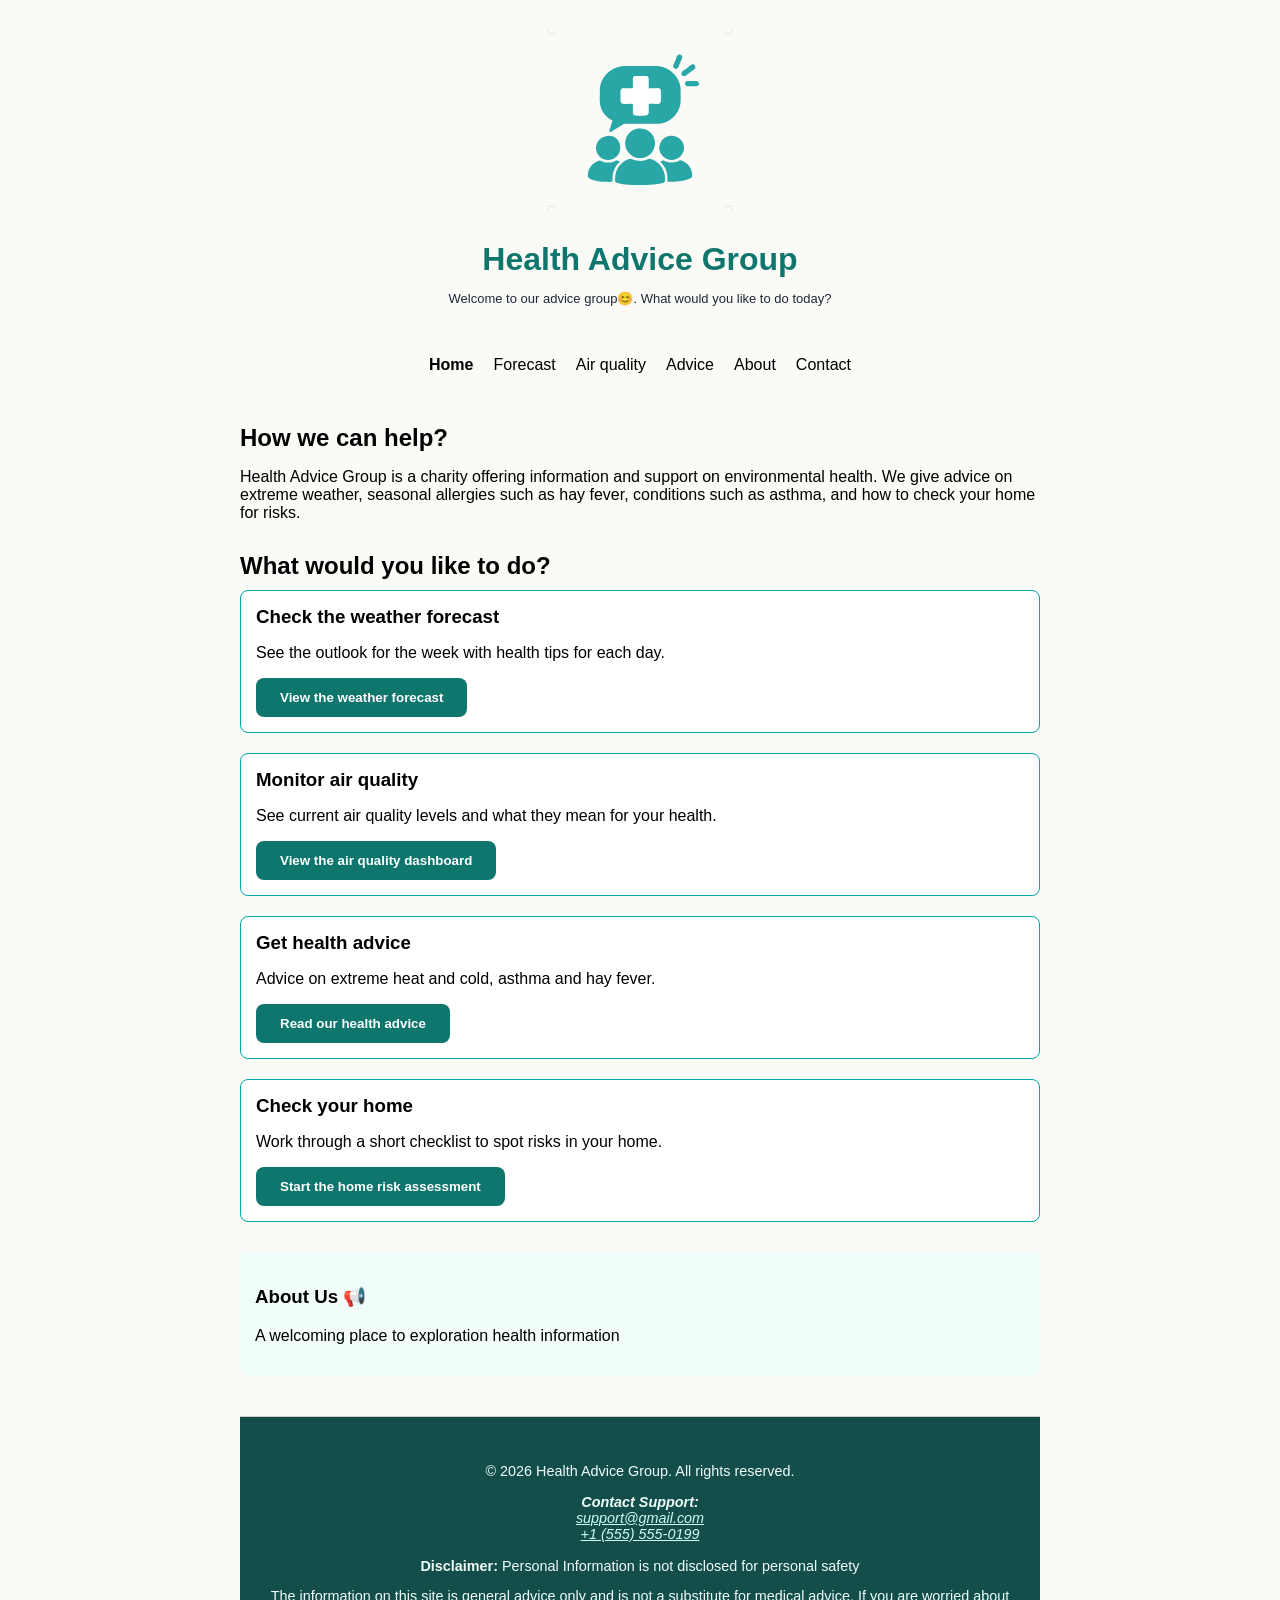
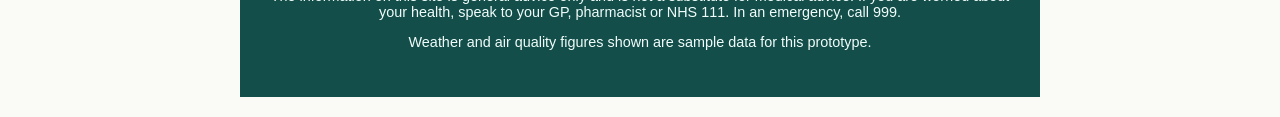
<file: index.html>
<!DOCTYPE html>
<html lang="en-GB">
   <head>
      <meta charset="UTF-8">
      <meta name="viewport" content="width=device-width, initial-scale=1.0">
      <title>Health Advice Group</title>
      <link rel="stylesheet" href="style.css">
      <!-- This line sets the small icon shown in the browser tab.
      rel="icon" tells the browser this file is the page's icon.
      href is the path to your image file. -->
      <link rel="icon" href="Designer.svg" type="image/svg+xml">
   </head>
   
   <body>
    <header class="site-header">
      <img src="Img-Designer.svg" alt="Health Advice Group logo with the health sign" width="100">
      <h1 id="title"> <!-- Shows the logo inside the page; alt text describes it for screen readers -->
        Health Advice Group
      </h1>
      <p>Welcome to our advice group😊. What would you like to do today?</p>

      <!-- The <nav> tag tells the browser this is a navigation section -->
      <nav aria-label="Main Navigation">
        <!-- A list holds the links, because a menu is just a list of links -->
        <ul>
          <!-- Each <li> is one menu item -->
          <!-- The href is the page the link goes to -->
          <li><a href="index.html"  aria-current="page">Home</a></li>
          <!-- aria-current tells screen readers which page this is; you can style it in CSS -->
          <li><a href="forecast.html">Forecast</a></li>
          <li><a href="air-quality.html">Air quality</a></li>
          <li><a href="advice.html">Advice</a></li>
          <li><a href="#about">About</a></li>
          <li><a href="#contact">Contact</a></li>
        </ul>
      </nav>
    </header>

    <!-- main and section contains the body, that is the details of the program-->
    <main>
      <!-- The h1 is already in the header, so main starts with h2 -->

      <!-- Section 1: who we are, kept short -->
      <section>
        <div style="margin-top: 50px;">
          <h2>How we can help?</h2>
        </div>
          <p>
            Health Advice Group is a charity offering information and support on
            environmental health. We give advice on extreme weather, seasonal
            allergies such as hay fever, conditions such as asthma, and how to
            check your home for risks.
          </p>
      </section>

      <!-- Section 2: one card for each main part of the site -->
      <section>
        <h2>What would you like to do?</h2>

        <div class="card">
          <h3>Check the weather forecast</h3>
          <p>See the outlook for the week with health tips for each day.</p>
          <!-- Link text says where the link goes, which helps screen reader users -->
          <button class="button-primary"><a href="forecast.html">View the weather forecast</a></button>
        </div>

        <div class="card">
          <h3>Monitor air quality</h3>
          <p>See current air quality levels and what they mean for your health.</p>
          <button class="button-primary"><a href="air-quality.html">View the air quality dashboard</a></button>
        </div>

        <div class="card">
          <h3>Get health advice</h3>
          <p>Advice on extreme heat and cold, asthma and hay fever.</p>
          <button class="button-primary"><a href="advice.html">Read our health advice</a></button>
        </div>

        <div class="card">
          <h3>Check your home</h3>
          <p>Work through a short checklist to spot risks in your home.</p>
          <!-- #home-assessment jumps straight to that section of the advice page -->
          <button class="button-primary"><a href="advice.html#home-assessment">Start the home risk assessment</a></button>
        </div>
      </section>

      <section id="about" class="section-soft">
        <h3>About Us 📢</h3>
        <p>A welcoming place to exploration health information</p>
      </section>
    </main>

    <footer id="contact">
      <p>&copy; 2026 Health Advice Group. All rights reserved.</p>


      <address>
        <strong>Contact Support:</strong><br>
        <a href="mailto:support@gmail.com">support@gmail.com</a><br>
        <a href="tel:+15555550199">+1 (555) 555-0199</a><br>
      </address> <br>


      <strong>Disclaimer:</strong> Personal Information is not disclosed for personal safety<br>

      <!-- Health disclaimer: required on every page -->
      <p>
        The information on this site is general advice only and is not a
        substitute for medical advice. If you are worried about your health,
        speak to your GP, pharmacist or NHS 111. In an emergency, call 999.
      </p>
      <p>Weather and air quality figures shown are sample data for this prototype.</p>
    </footer>

   </body>
</html>
</file>
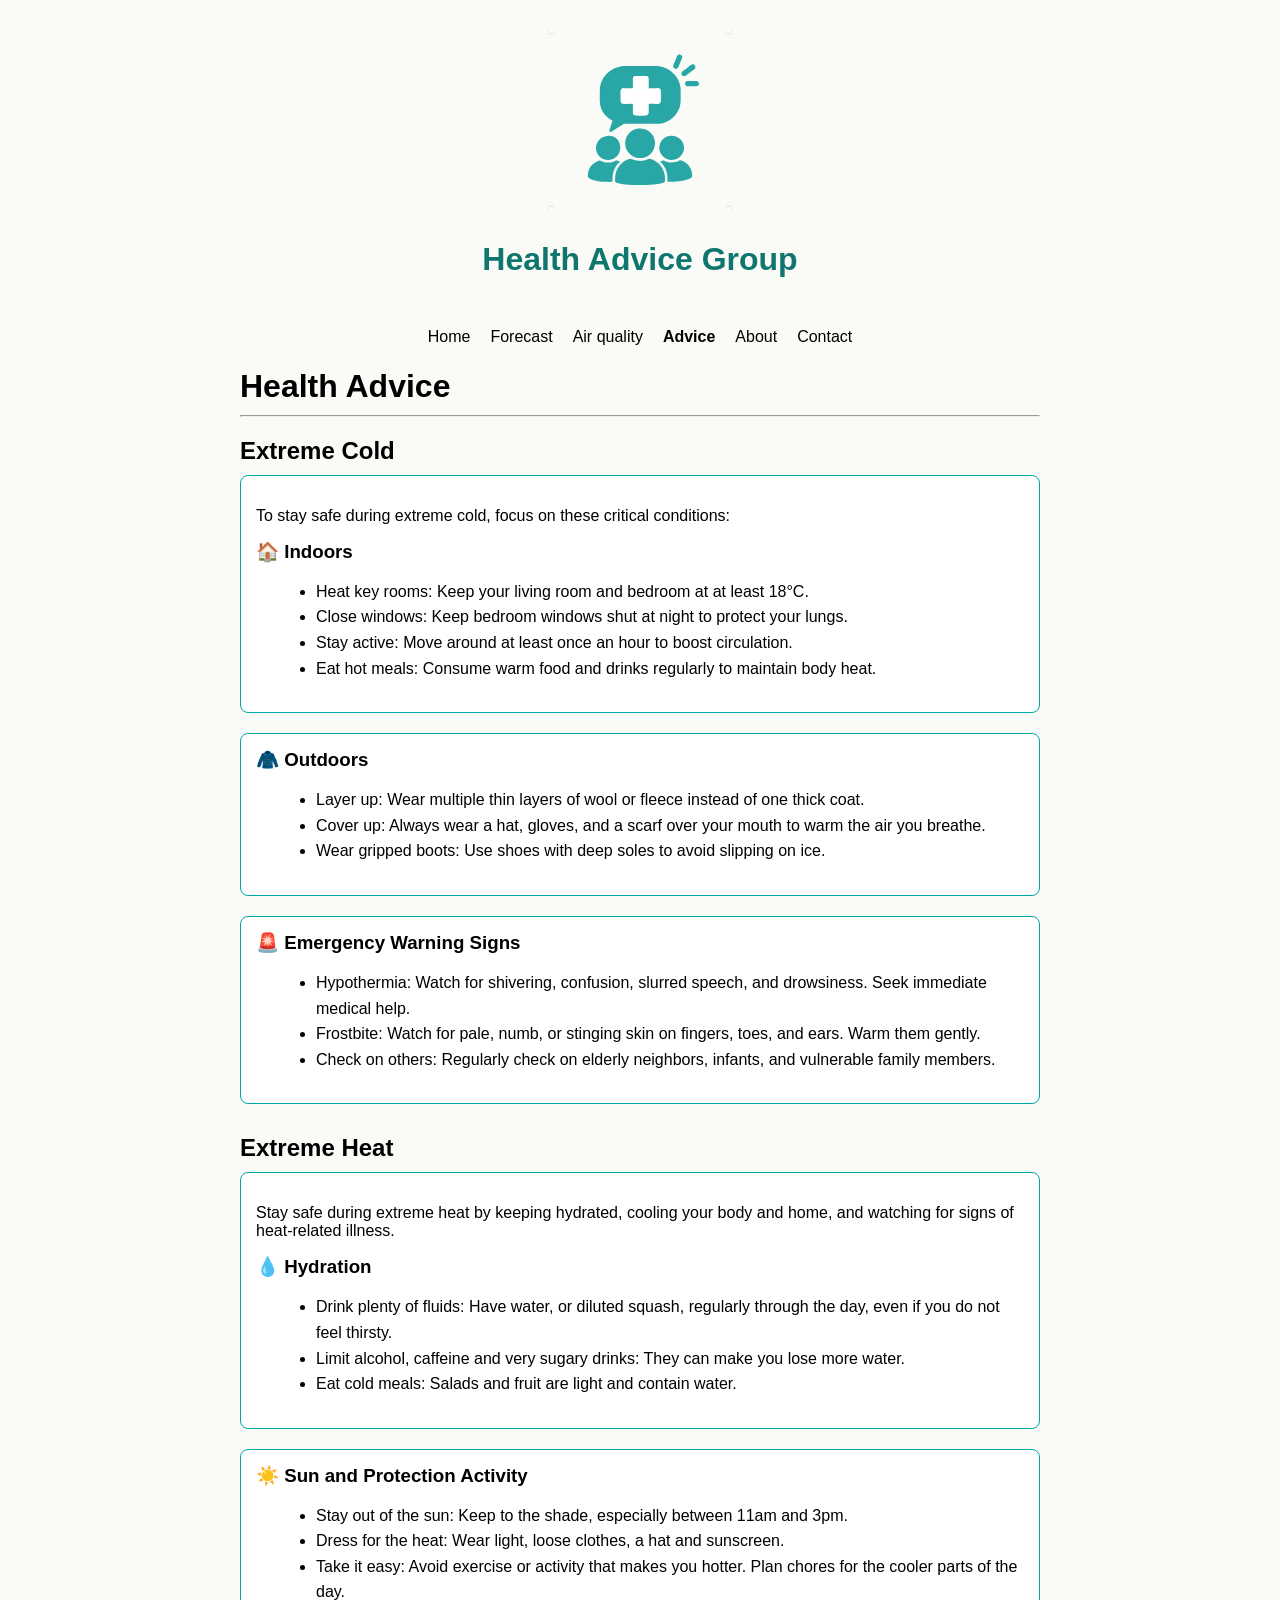
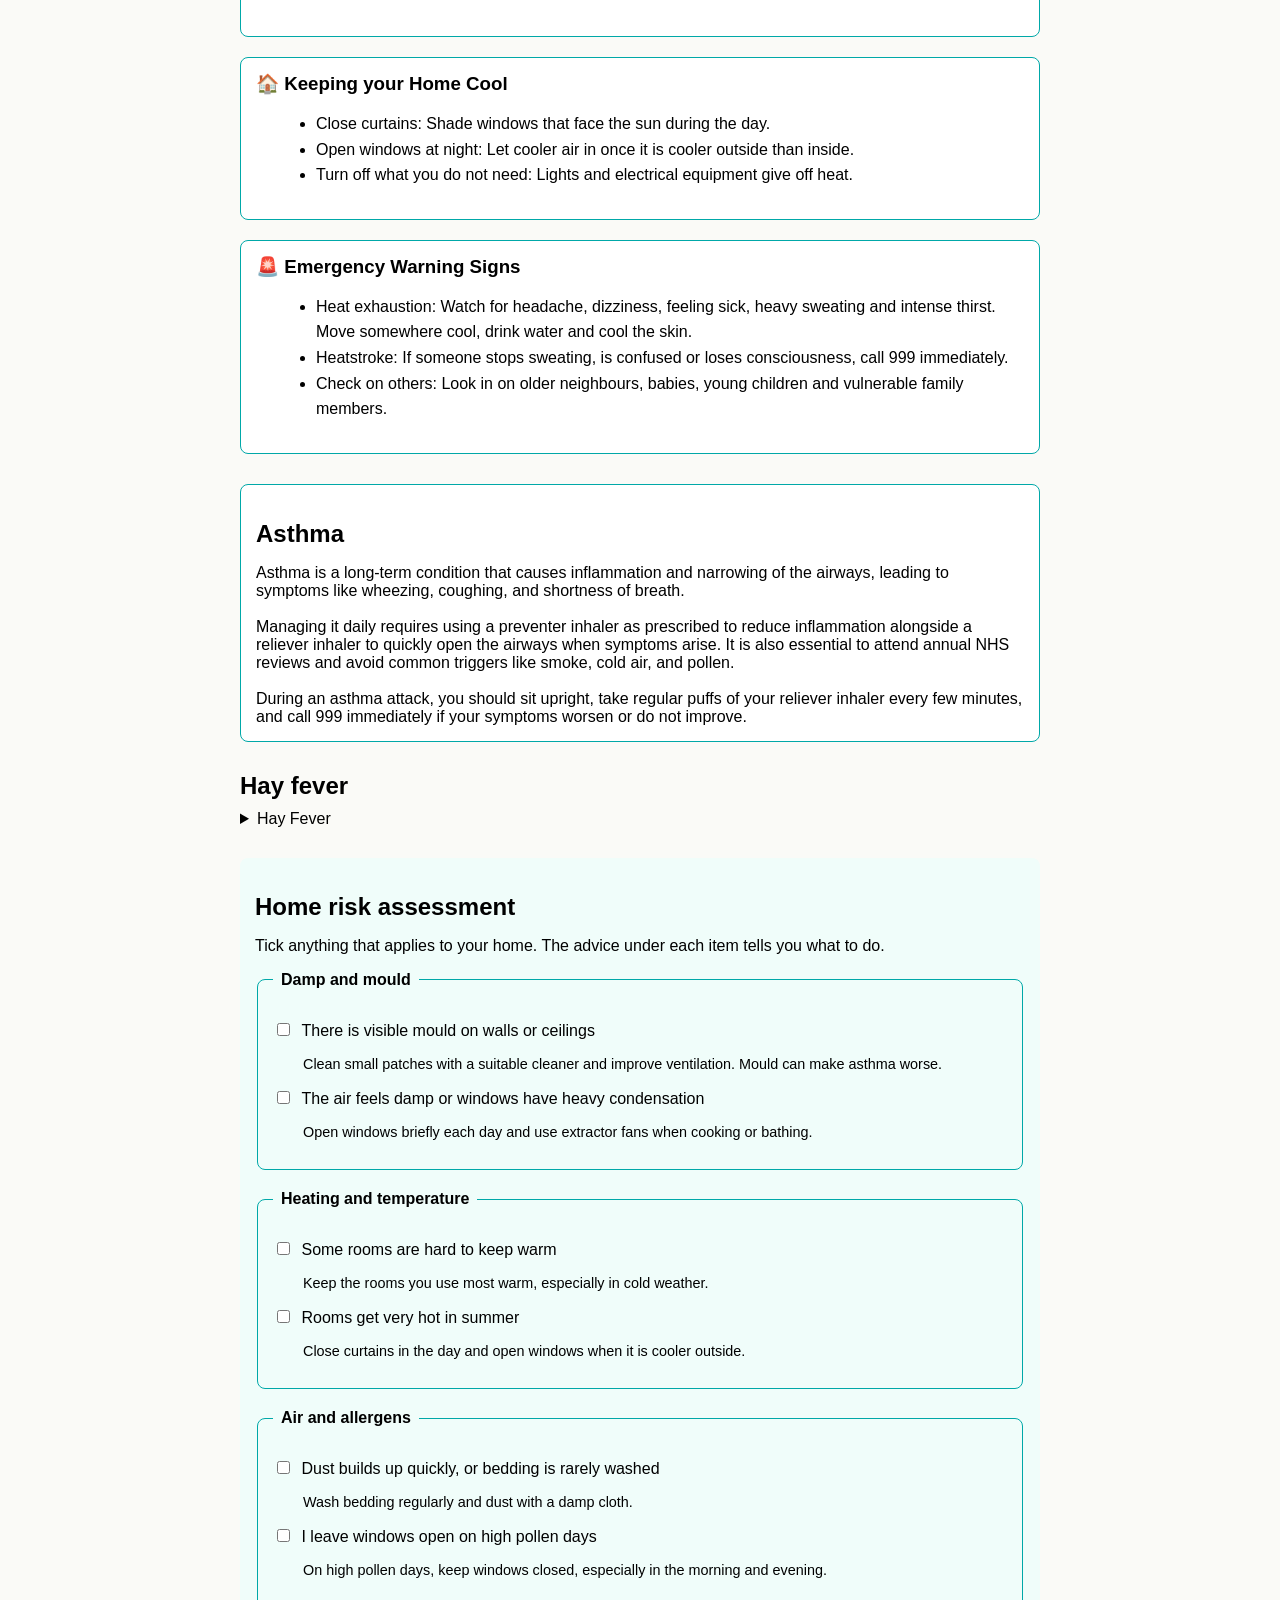
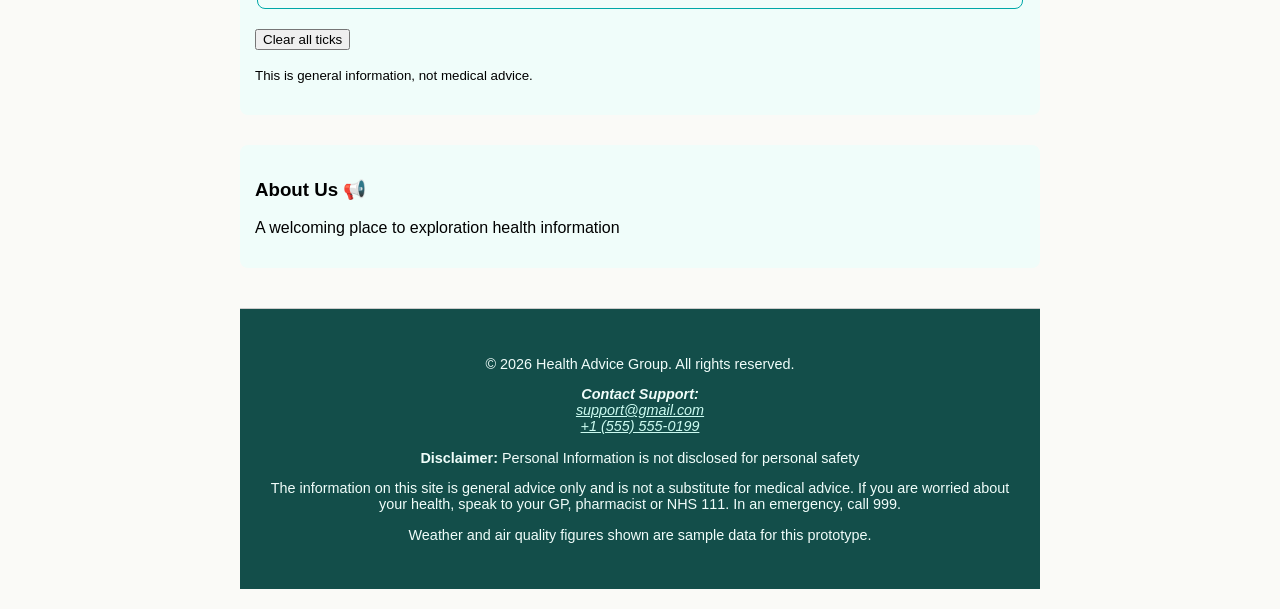
<file: advice.html>
<!DOCTYPE html>
<html lang="en">
<head>
  <meta charset="UTF-8">
  <!-- Makes the page scale properly on phones (needed for responsive design) -->
  <meta name="viewport" content="width=device-width, initial-scale=1.0">
  <title>Advice | Health Advice Group</title>
  <!-- Every page links to the same stylesheet -->
  <link rel="stylesheet" href="style.css">
</head>
<body>
  <header class="site-header">
      <img src="Img-Designer.svg" alt="Health Advice Group logo with the health sign" width="100">
      <h1 id="title"> <!-- Shows the logo inside the page; alt text describes it for screen readers -->
        Health Advice Group
      </h1>
      <!-- The <nav> tag tells the browser this is a navigation section -->
      <nav aria-label="Main Navigation">
        <!-- A list holds the links, because a menu is just a list of links -->
        <ul>
          <!-- Each <li> is one menu item -->
          <!-- The href is the page the link goes to -->
          <li><a href="index.html">Home</a></li>
          <!-- aria-current tells screen readers which page this is; you can style it in CSS -->
          <li><a href="forecast.html">Forecast</a></li>
          <li><a href="air-quality.html">Air quality</a></li>
          <li><a href="advice.html" aria-current="page">Advice</a></li>
          <li><a href="#about">About</a></li>
          <li><a href="#contact">Contact</a></li>
        </ul>
      </nav>
    </header>
  <main>
    <!-- Page-specific content goes here -->
    <h1>Health Advice</h1>
    <hr>

    <section>
      <h2>Extreme Cold</h2>
      <div>
        <div class="card">
          <p>To stay safe during extreme cold, focus on these critical conditions:</p>
      
          <h3>🏠 Indoors</h3>
          <ul>
            <li>Heat key rooms: Keep your living room and bedroom at at least 18°C.</li>
            <li>Close windows: Keep bedroom windows shut at night to protect your lungs.</li>
            <li>Stay active: Move around at least once an hour to boost circulation.</li>
            <li>Eat hot meals: Consume warm food and drinks regularly to maintain body heat.</li>
          </ul>
        </div>

        <div class="card">
          <h3>🧥 Outdoors</h3>
          <ul>
            <li>Layer up: Wear multiple thin layers of wool or fleece instead of one thick coat.</li>
            <li>Cover up: Always wear a hat, gloves, and a scarf over your mouth to warm the air you breathe.</li>
            <li>Wear gripped boots: Use shoes with deep soles to avoid slipping on ice.</li>
          </ul>
        </div>

        <div class="card">
          <h3>🚨 Emergency Warning Signs</h3>
          <ul>
            <li>Hypothermia: Watch for shivering, confusion, slurred speech, and drowsiness. Seek immediate medical help.</li>
            <li>Frostbite: Watch for pale, numb, or stinging skin on fingers, toes, and ears. Warm them gently.</li> 
            <li>Check on others: Regularly check on elderly neighbors, infants, and vulnerable family members.</li>
          </ul>
        </div>
      </div>

    </section>
    <section>
      <h2>Extreme Heat</h2>
      <div>
        <div class="card">
          <p>Stay safe during extreme heat by keeping hydrated, cooling your body and home, and watching for signs of heat-related illness.</p>

          <h3>💧 Hydration</h3>
          <ul>
            <li>Drink plenty of fluids: Have water, or diluted squash, regularly through the day, even if you do not feel thirsty.</li>
            <li>Limit alcohol, caffeine and very sugary drinks: They can make you lose more water.</li>
            <li>Eat cold meals: Salads and fruit are light and contain water.</li>
          </ul>
        </div>

        <div class="card">
          <h3>☀️ Sun and Protection Activity</h3>
          <ul>
            <li>Stay out of the sun: Keep to the shade, especially between 11am and 3pm.</li>
            <li>Dress for the heat: Wear light, loose clothes, a hat and sunscreen.</li>
            <li>Take it easy: Avoid exercise or activity that makes you hotter. Plan chores for the cooler parts of the day.</li>
          </ul>
        </div>

        <div class="card">
          <h3>🏠 Keeping your Home Cool</h3>
          <ul>
            <li>Close curtains: Shade windows that face the sun during the day.</li>
            <li>Open windows at night: Let cooler air in once it is cooler outside than inside.</li>
            <li>Turn off what you do not need: Lights and electrical equipment give off heat.</li>
          </ul>
        </div>

        <div class="card">
          <h3>🚨 Emergency Warning Signs</h3>
          <ul>
            <li>Heat exhaustion: Watch for headache, dizziness, feeling sick, heavy sweating and intense thirst. Move somewhere cool, drink water and cool the skin.</li>
            <li>Heatstroke: If someone stops sweating, is confused or loses consciousness, call 999 immediately.</li>
            <li>Check on others: Look in on older neighbours, babies, young children and vulnerable family members.</li>
          </ul>
        </div>
      </div>

    </section>
    <section>
      <div class="card">
        <h2>Asthma</h2>
        <p>Asthma is a long-term condition that causes inflammation and narrowing of the airways, leading to symptoms like wheezing, coughing, and shortness of breath. <br>
        <br> 
        Managing it daily requires using a preventer inhaler as prescribed to reduce inflammation alongside a reliever inhaler to quickly open the airways when symptoms arise. It is also essential to attend annual NHS reviews and avoid common triggers like smoke, cold air, and pollen.<br> <br> 
        During an asthma attack, you should sit upright, take regular puffs of your reliever inhaler every few minutes, and call 999 immediately if your symptoms worsen or do not improve.</p>
      </div>
      

    </section>
    <section>
      <h2>Hay fever</h2>
      <!-- <details> makes a section that opens and closes, with no JavaScript -->
      <details>
        <summary>Hay Fever</summary>
        <p>Hay fever is a common allergy that causes sneezing, coughing and itchy eyes. You cannot cure it, but there are things you can do to help your symptoms, or medicines you can take to help.</p> <br>
        <p>Hay fever can be managed effectively using a combination of over-the-counter medications, barrier methods, and practical lifestyle habits</p> <br>

        <details>
          <!-- The clickable summary stays short and simple -->
          <summary>DO</summary>

          <!-- The actual list lives cleanly inside the collapsible area -->
          <ul class="custom-check-list">
            <li>put petroleum jelly (such as Vaseline) around your nostrils to trap pollen</li>
            <li>wear wraparound sunglasses, a mask or a wide-brimmed hat to stop pollen getting into your nose and eyes</li>
            <li>shower and change your clothes after you have been outside to wash pollen off</li>
            <li>keep windows and doors shut as much as possible</li>
          </ul>
        </details>

        <details>
          <summary>DON'T</summary>

          <ul class="custom-down-list">
            <li>do not cut grass or walk on grass</li>
            <li>do not spend too much time outside</li>
            <li>do not keep fresh flowers in the house</li>
            <li>do not smoke or be around smoke – it makes your symptoms worse</li>
          </ul>
        </details>

      </details>

    </section>
    <section id="home-assessment" class="section-soft">
      <h2>Home risk assessment</h2>
      <p>Tick anything that applies to your home. The advice under each item tells you what to do.</p>

      <!-- A form lets the Reset button clear every tick at once.
       There is no submit button, because nothing is sent anywhere. -->
      <form>

        <!-- fieldset groups related checkboxes; legend is the group's title -->
        <fieldset>
          <legend>Damp and mould</legend>

          <!-- Each checkbox needs a label whose "for" matches the checkbox "id".
           This lets users click the text to tick the box and helps screen readers. -->
          <p>
            <input type="checkbox" id="mould">
            <label for="mould">There is visible mould on walls or ceilings</label>
          </p>
          <p class="tip">Clean small patches with a suitable cleaner and improve ventilation. Mould can make asthma worse.</p>

          <p>
            <input type="checkbox" id="damp">
            <label for="damp">The air feels damp or windows have heavy condensation</label>
          </p>
          <p class="tip">Open windows briefly each day and use extractor fans when cooking or bathing.</p>
        </fieldset>

        <fieldset>
          <legend>Heating and temperature</legend>

          <p>
            <input type="checkbox" id="cold">
            <label for="cold">Some rooms are hard to keep warm</label>
          </p>
          <p class="tip">Keep the rooms you use most warm, especially in cold weather.</p>

          <p>
            <input type="checkbox" id="hot">
            <label for="hot">Rooms get very hot in summer</label>
          </p>
          <p class="tip">Close curtains in the day and open windows when it is cooler outside.</p>
        </fieldset>

        <fieldset>
          <legend>Air and allergens</legend>

          <p>
            <input type="checkbox" id="dust">
            <label for="dust">Dust builds up quickly, or bedding is rarely washed</label>
          </p>
          <p class="tip">Wash bedding regularly and dust with a damp cloth.</p>

          <p>
            <input type="checkbox" id="pollen">
            <label for="pollen">I leave windows open on high pollen days</label>
          </p>
          <p class="tip">On high pollen days, keep windows closed, especially in the morning and evening.</p>
        </fieldset>

        <!-- type="reset" clears all ticks and does not send the form -->
        <button type="reset">Clear all ticks</button>
      </form>

      <p><small>This is general information, not medical advice.</small></p>
    </section>

    <section id="about" class="section-soft">
        <h3>About Us 📢</h3>
        <p>A welcoming place to exploration health information</p>
      </section>
      
  </main>

  <footer id="contact">
    <p>&copy; 2026 Health Advice Group. All rights reserved.</p>


      <address>
        <strong>Contact Support:</strong><br>
        <a href="mailto:support@gmail.com">support@gmail.com</a><br>
        <a href="tel:+15555550199">+1 (555) 555-0199</a><br>
      </address> <br>


      <strong>Disclaimer:</strong> Personal Information is not disclosed for personal safety<br>

      <!-- Health disclaimer: required on every page -->
      <p>
        The information on this site is general advice only and is not a
        substitute for medical advice. If you are worried about your health,
        speak to your GP, pharmacist or NHS 111. In an emergency, call 999.
      </p>
      <p>Weather and air quality figures shown are sample data for this prototype.</p>
  </footer>

</body>
</html>
</file>
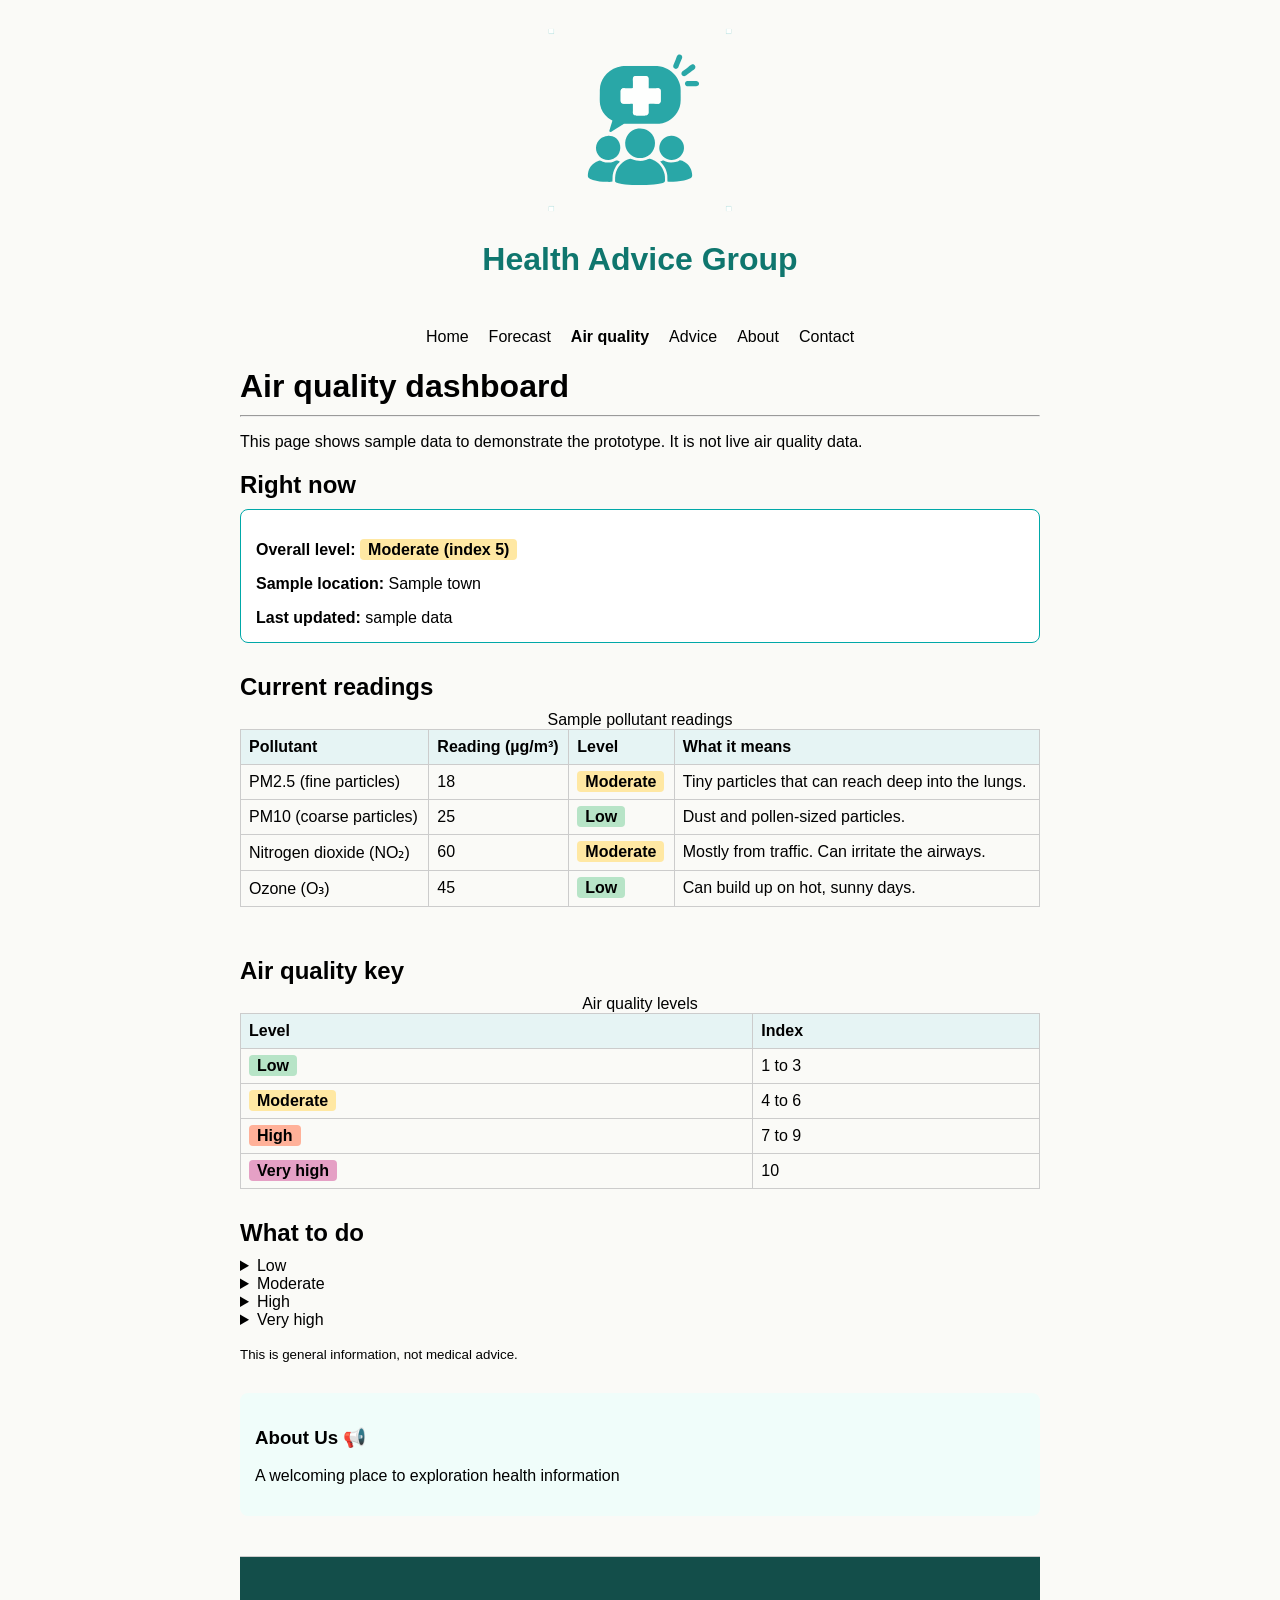
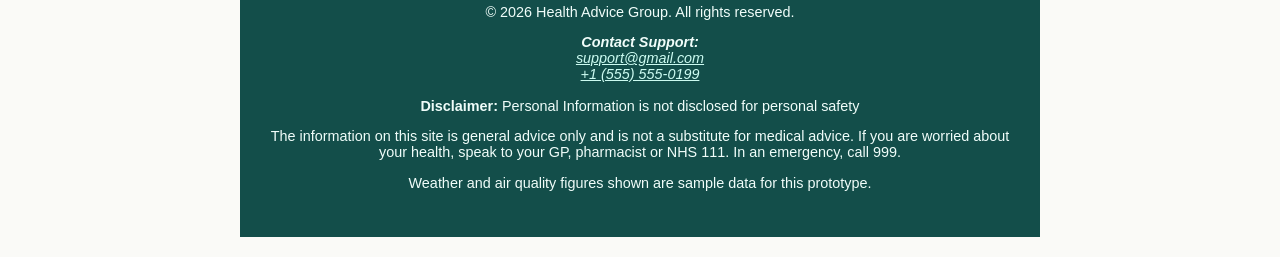
<file: air-quality.html>
<!DOCTYPE html>
<html lang="en">
<head>
  <meta charset="UTF-8">
  <!-- Makes the page scale properly on phones (needed for responsive design) -->
  <meta name="viewport" content="width=device-width, initial-scale=1.0">
  <title>Air Quality | Health Advice Group</title>
  <!-- Every page links to the same stylesheet -->
  <link rel="stylesheet" href="style.css">
</head>
<body>
  <header class="site-header">
      <img src="Img-Designer.svg" alt="Health Advice Group logo with the health sign" width="100">
      <h1 id="title"> <!-- Shows the logo inside the page; alt text describes it for screen readers -->
        Health Advice Group
      </h1>
      <!-- The <nav> tag tells the browser this is a navigation section -->
      <nav aria-label="Main Navigation">
        <!-- A list holds the links, because a menu is just a list of links -->
        <ul>
          <!-- Each <li> is one menu item -->
          <!-- The href is the page the link goes to -->
          <li><a href="index.html">Home</a></li>
          <!-- aria-current tells screen readers which page this is; you can style it in CSS -->
          <li><a href="forecast.html">Forecast</a></li>
          <li><a href="air-quality.html" aria-current="page">Air quality</a></li>
          <li><a href="advice.html">Advice</a></li>
          <li><a href="#about">About</a></li>
          <li><a href="#contact">Contact</a></li>
        </ul>
      </nav>
    </header>
    <main>
      <h1>Air quality dashboard</h1>
      <hr>
      <p>This page shows sample data to demonstrate the prototype. It is not live air quality data.</p>

      <!-- Section 1: overall air quality in a card, like a dashboard "headline" -->
      <section>
        <h2>Right now</h2>
        <div class="card">
          <p><strong>Overall level:</strong> <span class="level moderate">Moderate (index 5)</span></p>
          <p><strong>Sample location:</strong> Sample town</p>
          <p><strong>Last updated:</strong> sample data</p>
        </div>
      </section>

      <!-- Section 2: pollutant readings in a table (rows and columns of data) -->
      <section>
        <h2>Current readings</h2>

        <!-- This div lets the table scroll sideways on a small screen instead of breaking the layout -->
        <div class="table-wrapper">
          <table>
            <caption>Sample pollutant readings</caption>
            <thead>
              <tr>
                <th scope="col">Pollutant</th>
                <th scope="col">Reading (µg/m³)</th>
                <th scope="col">Level</th>
                <th scope="col">What it means</th>
              </tr>
            </thead>
            <tbody>
              <tr>
                <td>PM2.5 (fine particles)</td>
                <td>18</td>
                <td><span class="level moderate">Moderate</span></td>
                <td>Tiny particles that can reach deep into the lungs.</td>
              </tr>
              <tr>
                <td>PM10 (coarse particles)</td>
                <td>25</td>
                <td><span class="level low">Low</span></td>
                <td>Dust and pollen-sized particles.</td>
              </tr>
              <tr>
                <td>Nitrogen dioxide (NO₂)</td>
                <td>60</td>
                <td><span class="level moderate">Moderate</span></td>
                <td>Mostly from traffic. Can irritate the airways.</td>
              </tr>
              <tr>
                <td>Ozone (O₃)</td>
                <td>45</td>
                <td><span class="level low">Low</span></td>
                <td>Can build up on hot, sunny days.</td>
              </tr>
            </tbody>
          </table>
        </div>
      </section>

      <!-- Section 3: the key, so users know what each level means -->
      <section>
        <h2>Air quality key</h2>
        <table>
          <caption>Air quality levels</caption>
          <thead>
            <tr>
              <th scope="col">Level</th>
              <th scope="col">Index</th>
            </tr>
          </thead>
          <tbody>
            <tr><td><span class="level low">Low</span></td><td>1 to 3</td></tr>
            <tr><td><span class="level moderate">Moderate</span></td><td>4 to 6</td></tr>
            <tr><td><span class="level high">High</span></td><td>7 to 9</td></tr>
            <tr><td><span class="level very-high">Very high</span></td><td>10</td></tr>
          </tbody>
        </table>
      </section>

      <!-- Section 4: advice for each level. details/summary opens and closes with no JavaScript -->
      <section>
        <h2>What to do</h2>

        <details>
          <summary>Low</summary>
          <p>Air quality is good. Enjoy your usual outdoor activities.</p>
        </details>

        <details>
          <summary>Moderate</summary>
          <p>Most people are fine. If you have asthma or a heart or lung condition and notice symptoms, think about doing less strenuous activity outdoors.</p>
        </details>

        <details>
          <summary>High</summary>
          <p>Reduce strenuous activity outdoors, especially if you have a lung or heart condition or notice symptoms. Keep any reliever inhaler with you.</p>
        </details>

        <details>
          <summary>Very high</summary>
          <p>Avoid strenuous activity outdoors. Speak to your GP or pharmacist if you are worried about your symptoms.</p>
        </details>

        <p><small>This is general information, not medical advice.</small></p>
      </section>

      <section id="about" class="section-soft">
        <h3>About Us 📢</h3>
        <p>A welcoming place to exploration health information</p>
      </section>
      
  </main>

  <footer id="contact">
    <p>&copy; 2026 Health Advice Group. All rights reserved.</p>


      <address>
        <strong>Contact Support:</strong><br>
        <a href="mailto:support@gmail.com">support@gmail.com</a><br>
        <a href="tel:+15555550199">+1 (555) 555-0199</a><br>
      </address> <br>


      <strong>Disclaimer:</strong> Personal Information is not disclosed for personal safety<br>
      
      <!-- Health disclaimer: required on every page -->
      <p>
        The information on this site is general advice only and is not a
        substitute for medical advice. If you are worried about your health,
        speak to your GP, pharmacist or NHS 111. In an emergency, call 999.
      </p>
      <p>Weather and air quality figures shown are sample data for this prototype.</p>
  </footer>

</body>
</html>
</file>
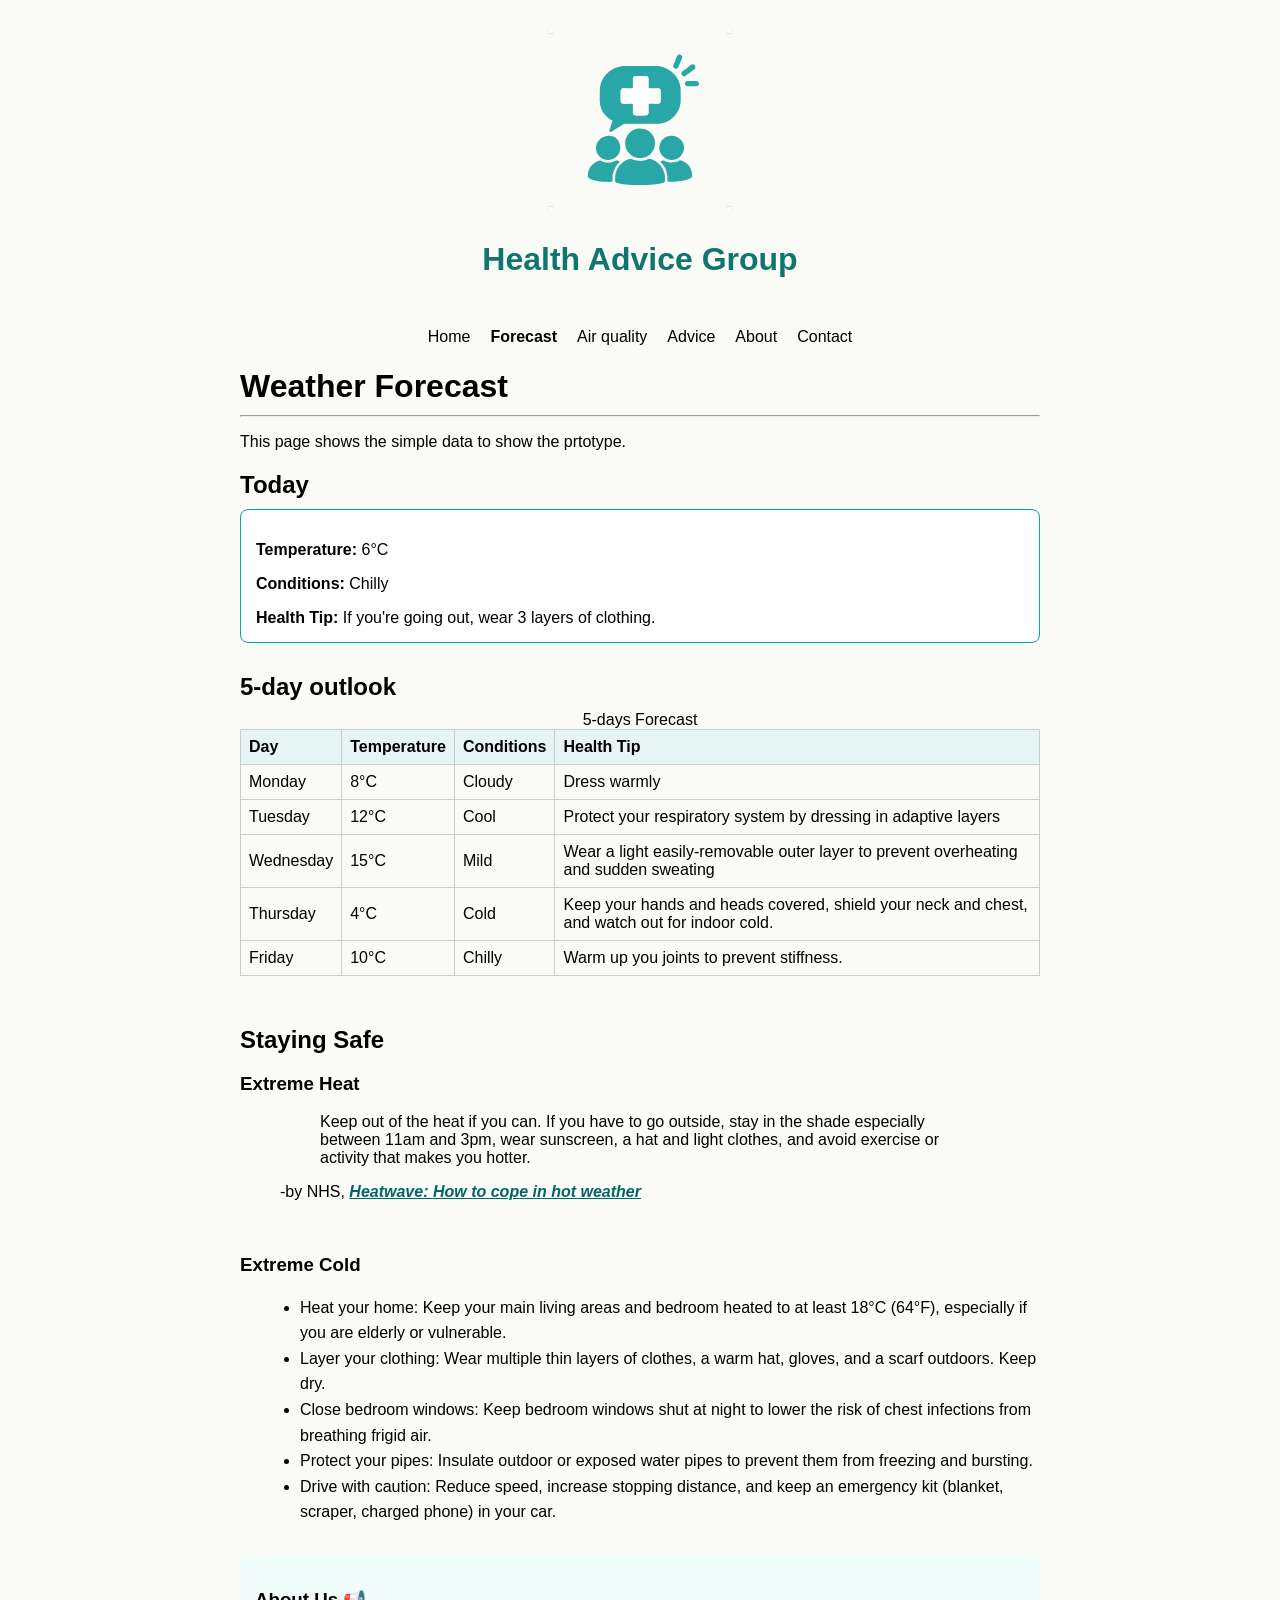
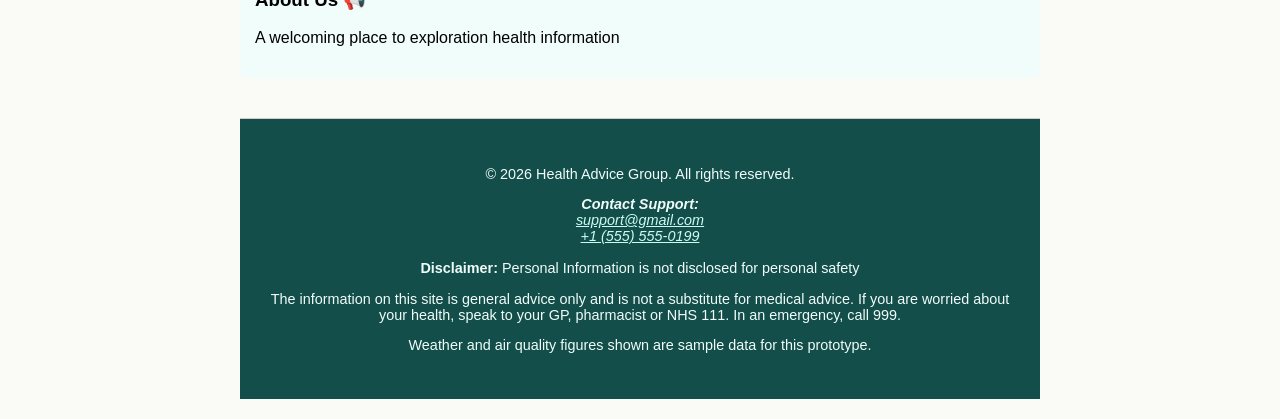
<file: forecast.html>
<!DOCTYPE html>
<html lang="en">
<head>
  <meta charset="UTF-8">
  <!-- Makes the page scale properly on phones (needed for responsive design) -->
  <meta name="viewport" content="width=device-width, initial-scale=1.0">
  <title>Forecast | Health Advice Group</title>
  <!-- Every page links to the same stylesheet -->
  <link rel="stylesheet" href="style.css">
</head>
<body>
  <header class="site-header">
      <img src="Img-Designer.svg" alt="Health Advice Group logo with the health sign" width="100">
      <h1 id="title"> <!-- Shows the logo inside the page; alt text describes it for screen readers -->
        Health Advice Group
      </h1>
      <!-- The <nav> tag tells the browser this is a navigation section -->
      <nav aria-label="Main Navigation">
        <!-- A list holds the links, because a menu is just a list of links -->
        <ul>
          <!-- Each <li> is one menu item -->
          <!-- The href is the page the link goes to -->
          <li><a href="index.html">Home</a></li>
          <!-- aria-current tells screen readers which page this is; you can style it in CSS -->
          <li><a href="forecast.html" aria-current="page">Forecast</a></li>
          <li><a href="air-quality.html">Air quality</a></li>
          <li><a href="advice.html">Advice</a></li>
          <li><a href="#about">About</a></li>
          <li><a href="#contact">Contact</a></li>
        </ul>
      </nav>
    </header>

  <main>
    <!-- Page-specific content goes here --> 
      <h1>Weather Forecast</h1>
      <hr>
      <p>
        This page shows the simple data to show the prtotype.
      </p>

      <section>
        <h2>Today</h2>
        <div class="card">
          <p><strong>Temperature: </strong>6&deg;C</p>
          <p><strong>Conditions: </strong>Chilly</p>
          <p><strong>Health Tip: </strong>If you're going out, wear 3 layers of clothing.</p>
        </div>
      </section>

      <!-- Section 2: forecast as a table, because it is rows and columns of data -->
      <section>
        <h2>5-day outlook</h2>
        <div class="table-wrapper">
          <table>
            <!-- caption describes the table for screen readers -->
            <caption>5-days Forecast</caption>
            <thead>
              <tr>
                <!-- scope="col" tells screen readers this cell is a column heading -->
                <th scope="col">Day</th>
                <th scope="col">Temperature</th>
                <th scope="col">Conditions</th>
                <th scope="col">Health Tip</th>
              </tr>
            </thead>
            <tbody>
              <tr>
                <td>Monday</td>
                <td>8°C</td>
                <td>Cloudy</td>
                <td>Dress warmly</td>
              </tr>
              <tr>
                <td>Tuesday</td>
                <td>12°C</td>
                <td>Cool</td>
                <td>Protect your respiratory system by dressing in adaptive layers</td>
              </tr>
              <tr>
                <td>Wednesday</td>
                <td>15°C</td>
                <td>Mild</td>
                <td>Wear a light easily-removable outer layer to prevent overheating and sudden sweating</td>
              </tr>
              <tr>
                <td>Thursday</td>
                <td>4°C</td>
                <td>Cold</td>
                <td>Keep your hands and heads covered, shield your neck and chest, and watch out for indoor cold.</td>
              </tr>
              <tr>
                <td>Friday</td>
                <td>10°C</td>
                <td>Chilly</td>
                <td>Warm up you joints to prevent stiffness.</td>
              </tr>
            </tbody>
          </table>
        </div>    
      </section>

      <section>
        <h2>Staying Safe</h2>
        <h3>Extreme Heat</h3>
        <figure>
          <blockquote cite="https://www.nhs.uk/live-well/seasonal-health/heatwave-how-to-cope-in-hot-weather/">
            <p>Keep out of the heat if you can. If you have to go outside, stay in the shade especially between 11am and 3pm, wear sunscreen, a hat and light clothes, and avoid exercise or activity that makes you hotter.</p>
          </blockquote>
          <figcaption>
            -by NHS, <cite><a href="https://www.nhs.uk/live-well/seasonal-health/heatwave-how-to-cope-in-hot-weather/">Heatwave: How to cope in hot weather</a></cite>
          </figcaption>
        </figure> <br>
        <h3>Extreme Cold</h3>
        <ul>
          <li>Heat your home: Keep your main living areas and bedroom heated to at least 18°C (64°F), especially if you are elderly or vulnerable.</li>
          <li>Layer your clothing: Wear multiple thin layers of clothes, a warm hat, gloves, and a scarf outdoors. Keep dry.</li>
          <li>Close bedroom windows: Keep bedroom windows shut at night to lower the risk of chest infections from breathing frigid air.</li>
          <li>Protect your pipes: Insulate outdoor or exposed water pipes to prevent them from freezing and bursting.</li>
          <li>Drive with caution: Reduce speed, increase stopping distance, and keep an emergency kit (blanket, scraper, charged phone) in your car.</li>
        </ul>
      </section>

      <section id="about" class="section-soft">
        <h3>About Us 📢</h3>
        <p>A welcoming place to exploration health information</p>
      </section>

  </main>

  <footer id="contact">
    <p>&copy; 2026 Health Advice Group. All rights reserved.</p>


      <address>
        <strong>Contact Support:</strong><br>
        <a href="mailto:support@gmail.com">support@gmail.com</a><br>
        <a href="tel:+15555550199">+1 (555) 555-0199</a><br>
      </address> <br>


      <strong>Disclaimer:</strong> Personal Information is not disclosed for personal safety<br>
      
      <!-- Health disclaimer: required on every page -->
      <p>
        The information on this site is general advice only and is not a
        substitute for medical advice. If you are worried about your health,
        speak to your GP, pharmacist or NHS 111. In an emergency, call 999.
      </p>
      <p>Weather and air quality figures shown are sample data for this prototype.</p>
  </footer>

</body>
</html>
</file>
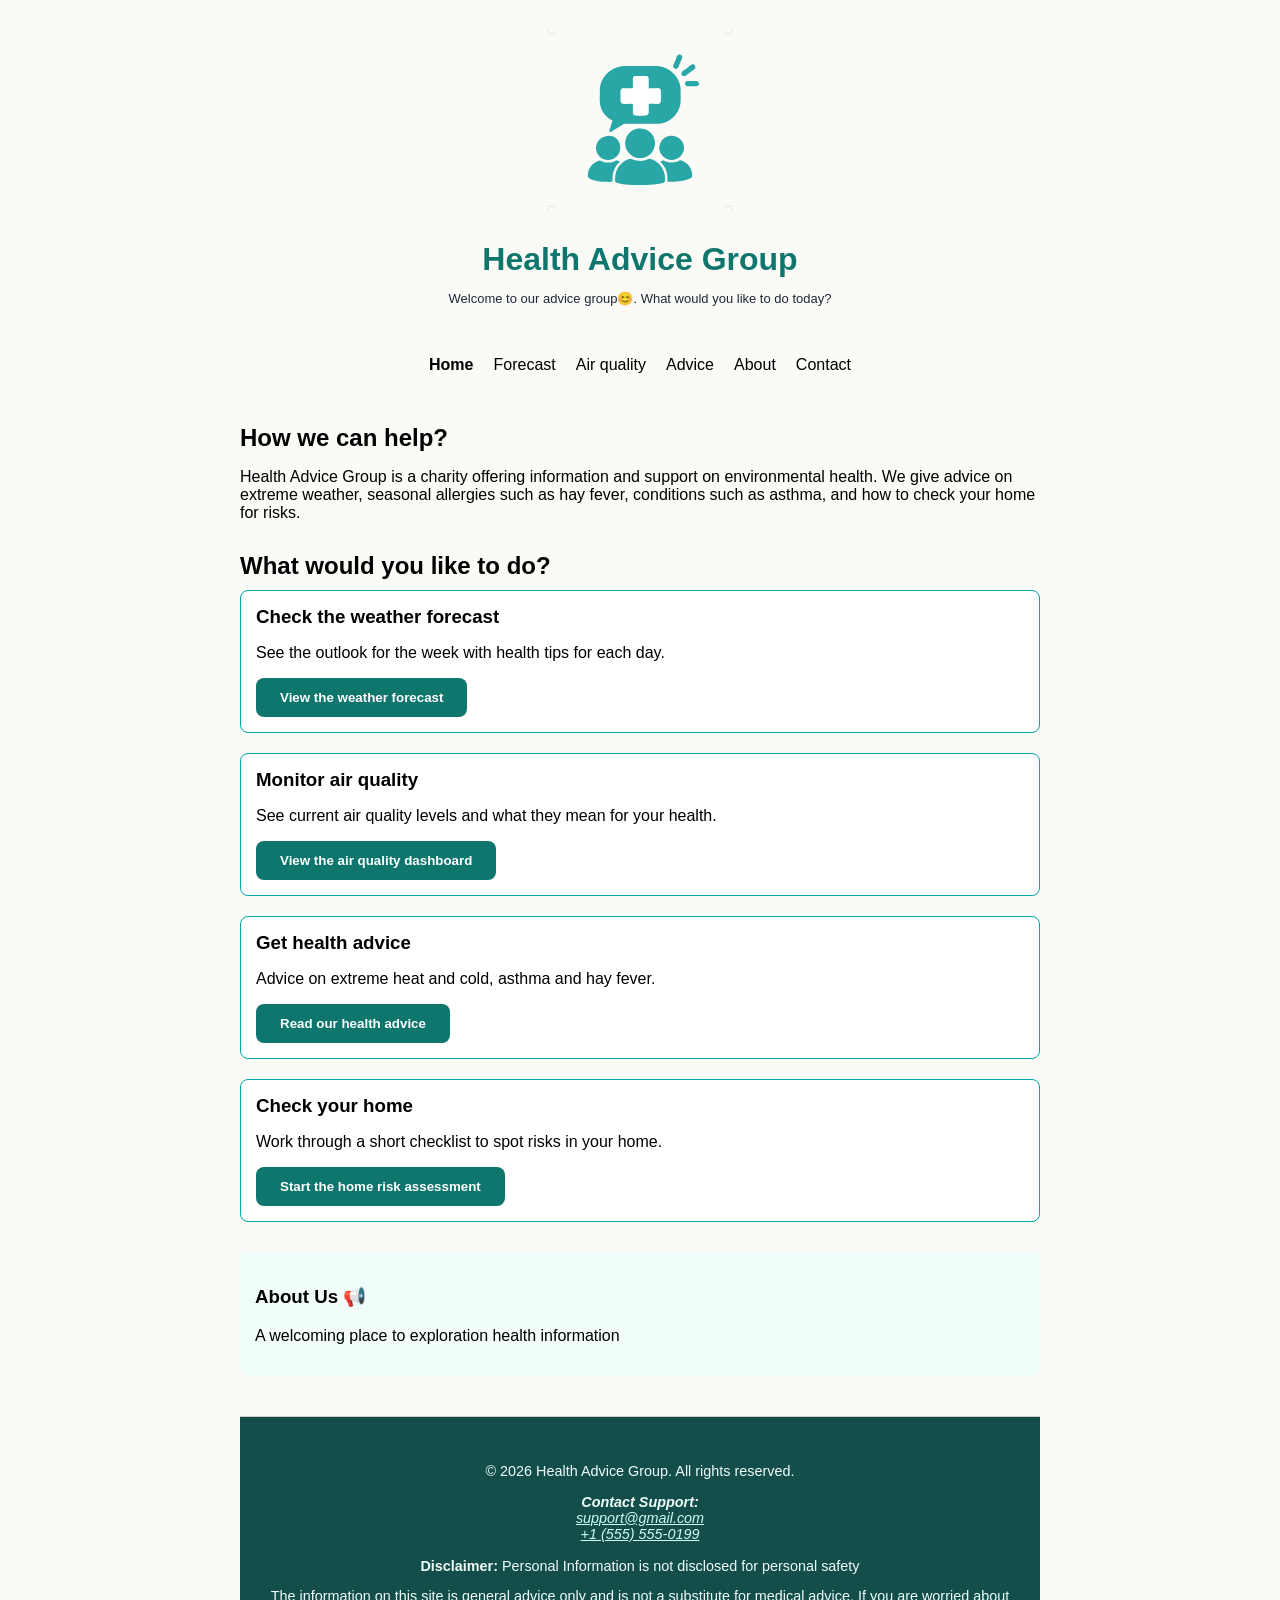
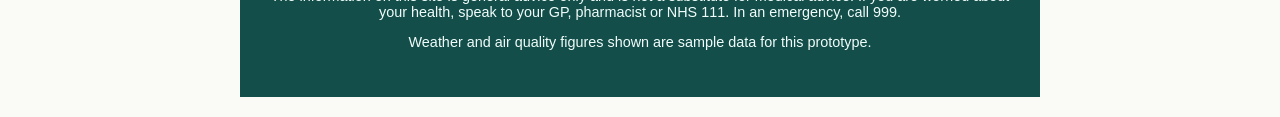
<file: index (4).html>
<!DOCTYPE html>
<html lang="en-GB">
   <head>
      <meta charset="UTF-8">
      <meta name="viewport" content="width=device-width, initial-scale=1.0">
      <title>Health Advice Group</title>
      <link rel="stylesheet" href="style.css">
      <!-- This line sets the small icon shown in the browser tab.
      rel="icon" tells the browser this file is the page's icon.
      href is the path to your image file. -->
      <link rel="icon" href="Designer.svg" type="image/svg+xml">
   </head>
   
   <body>
    <header class="site-header">
      <img src="Img-Designer.svg" alt="Health Advice Group logo with the health sign" width="100">
      <h1 id="title"> <!-- Shows the logo inside the page; alt text describes it for screen readers -->
        Health Advice Group
      </h1>
      <p>Welcome to our advice group😊. What would you like to do today?</p>

      <!-- The <nav> tag tells the browser this is a navigation section -->
      <nav aria-label="Main Navigation">
        <!-- A list holds the links, because a menu is just a list of links -->
        <ul>
          <!-- Each <li> is one menu item -->
          <!-- The href is the page the link goes to -->
          <li><a href="index.html"  aria-current="page">Home</a></li>
          <!-- aria-current tells screen readers which page this is; you can style it in CSS -->
          <li><a href="forecast.html">Forecast</a></li>
          <li><a href="air-quality.html">Air quality</a></li>
          <li><a href="advice.html">Advice</a></li>
          <li><a href="#about">About</a></li>
          <li><a href="#contact">Contact</a></li>
        </ul>
      </nav>
    </header>

    <!-- main and section contains the body, that is the details of the program-->
    <main>
      <!-- The h1 is already in the header, so main starts with h2 -->

      <!-- Section 1: who we are, kept short -->
      <section>
        <div style="margin-top: 50px;">
          <h2>How we can help?</h2>
        </div>
          <p>
            Health Advice Group is a charity offering information and support on
            environmental health. We give advice on extreme weather, seasonal
            allergies such as hay fever, conditions such as asthma, and how to
            check your home for risks.
          </p>
      </section>

      <!-- Section 2: one card for each main part of the site -->
      <section>
        <h2>What would you like to do?</h2>

        <div class="card">
          <h3>Check the weather forecast</h3>
          <p>See the outlook for the week with health tips for each day.</p>
          <!-- Link text says where the link goes, which helps screen reader users -->
          <button class="button-primary"><a href="forecast.html">View the weather forecast</a></button>
        </div>

        <div class="card">
          <h3>Monitor air quality</h3>
          <p>See current air quality levels and what they mean for your health.</p>
          <button class="button-primary"><a href="air-quality.html">View the air quality dashboard</a></button>
        </div>

        <div class="card">
          <h3>Get health advice</h3>
          <p>Advice on extreme heat and cold, asthma and hay fever.</p>
          <button class="button-primary"><a href="advice.html">Read our health advice</a></button>
        </div>

        <div class="card">
          <h3>Check your home</h3>
          <p>Work through a short checklist to spot risks in your home.</p>
          <!-- #home-assessment jumps straight to that section of the advice page -->
          <button class="button-primary"><a href="advice.html#home-assessment">Start the home risk assessment</a></button>
        </div>
      </section>

      <section id="about" class="section-soft">
        <h3>About Us 📢</h3>
        <p>A welcoming place to exploration health information</p>
      </section>
    </main>

    <footer id="contact">
      <p>&copy; 2026 Health Advice Group. All rights reserved.</p>


      <address>
        <strong>Contact Support:</strong><br>
        <a href="mailto:support@gmail.com">support@gmail.com</a><br>
        <a href="tel:+15555550199">+1 (555) 555-0199</a><br>
      </address> <br>


      <strong>Disclaimer:</strong> Personal Information is not disclosed for personal safety<br>

      <!-- Health disclaimer: required on every page -->
      <p>
        The information on this site is general advice only and is not a
        substitute for medical advice. If you are worried about your health,
        speak to your GP, pharmacist or NHS 111. In an emergency, call 999.
      </p>
      <p>Weather and air quality figures shown are sample data for this prototype.</p>
    </footer>

   </body>
</html>
</file>
<file: style.css>
:root {
  --primary: #0F766E;
  --primary-hover: #115E59;
  --logo-teal: #2CA6A4;

  --background: #FAFAF7;
  --surface: #FFFFFF;
  --section-soft: #F0FDFA;
  --active-background: #E0F2F1;

  --text: #1F2937;
  --text-muted: #475569;
  --border: #D5E5E2;

  --accent: #FCD34D;

  --footer-background: #134E4A;
  --footer-text: #F0FDFA;
  --footer-link: #CCFBF1;
}

body {
  font-family: Arial, sans-serif;
  max-width: 800px;
  margin: 0 auto;
  padding: 20px;
  background-color: #FAFAF7;
}




/* HTML */




html {
  scroll-behavior: smooth;
}


header {
  /* Centres inline content (text and images) inside the header */
  text-align: center;
}

/* Only affects the img inside the header element */
header img {
  /* Makes the image its own block so auto margins can work */
  display: block;

  /* auto on left and right pushes the image to the centre. The 0 is the top and bottom margin. */
  margin: 0 auto;
  padding: 5px;
  width: 190px;

  /* Never let the image be wider than its container. On a narrow phone screen it shrinks instead of overflowing. */
  max-width: 100%;
}

/* Only affects the h1 inside the header element */
header h1 {
  color: #0F766E;
  text-align: center;
}

/* Only affects the p inside the header element */
header p {
  color:	#1F2937;
  font-size: 13px;
  text-align: center;
}

/* Remove the bullet points and default spacing from the list */
nav ul {
  list-style: none;
  margin: 0;
  padding: 0;

  /* Flexbox puts the items side by side in a row */
  display: flex;
  gap: 20px; /* space between each link */

  /* Centre the items horizontally inside the list */
  justify-content: center;
  /* Lets the links drop onto a second line on a narrow phone screen instead of overflowing */
  flex-wrap: wrap;
  margin-top: 50px;
}

/* Remove the underline from the links and set their color */
nav a {
  text-decoration: none;
  color: black;
}

/* Change the color when the mouse is over a link */
/* :focus does the same for keyboard users pressing Tab */
nav a:hover,
nav a:focus {
  color: blue;
  text-decoration: underline;
}

/* Highlights the link for the page the user is currently on */
nav a[aria-current="page"] {
  font-weight: bold;
}



/* advice page */




/* 1. Remove the default bullet dots */
.custom-check-list {
  list-style-type: none; 
  padding-left: 0;
}

/* 2. Add the checkmark before each list item */
.custom-check-list li::before {
  content: "✔";
  color: #28a745;       /* Changes the checkmark to green */
  display: inline-block;
  width: 1.5em;         /* Adds consistent spacing after the checkmark */
}

/* 1. Remove the default bullet dots */
.custom-down-list {
  list-style-type: none; 
  padding-left: 0;
}

/* 2. Add the checkmark before each list item */
.custom-down-list li::before {
  content: "❌";
  color: #dc3545;       /* Changes the checkmark to red */
  display: inline-block;
  width: 1.5em;         /* Adds consistent spacing after the checkmark */
}

/* Box around each group of checkboxes */
fieldset {
  margin-bottom: 20px;
  padding: 15px;
  border: 1px solid #00a8a8;
  border-radius: 8px;
}

/* Group title */
legend {
  font-weight: bold;
  padding: 0 8px;
}

/* Makes the clickable text easier to tap on a phone */
label {
  padding: 4px;
  cursor: pointer;
}

/* Advice text under each checkbox, indented and slightly smaller */
.tip {
  margin-left: 30px;
  font-size: 0.9em;
}



/* air-quality page */




/* Makes wide tables scroll sideways on small screens instead of breaking the layout */
.table-wrapper {
  overflow-x: auto;
}

table {
  width: 100%;
  border-collapse: collapse;   /* removes the gap between cell borders */
  margin-bottom: 20px;
}

th, td {
  border: 1px solid #cccccc;
  padding: 8px;
  text-align: left;
}

th {
  background-color: #e6f4f4;
}

/* Coloured label for each level. The words are always shown too,
   so the meaning does not depend on colour alone. */
.level {
  padding: 2px 8px;
  border-radius: 4px;
  font-weight: bold;
  color: #000000;              /* dark text keeps the contrast high */
}

.low       { background-color: #b7e4c7; }
.moderate  { background-color: #ffe8a3; }
.high      { background-color: #ffb199; }
.very-high { background-color: #e5a0c5; }



/* forecast page */




/* The "Today" box on the forecast page (also reused on the air quality page) */
.card {
  background-color: #ffffff;
  border: 1px solid #00a8a8;
  border-radius: 8px;
  padding: 15px;
  margin-bottom: 20px;
}

/* Removes the extra space under the last line inside a card */
.card p:last-child {
  margin-bottom: 0;
}

/* Space between each section of the page */
section {
  margin-bottom: 30px;
}

/* Space below headings, so they don't touch the content under them */
h1, h2 {
  margin-bottom: 10px;
}

/* Lists such as the "Staying safe" advice */
section ul {
  margin-left: 20px;
  line-height: 1.6;
}




/*  footer */




/* Footer shared by every page */
footer {
  background-color: var(--footer-background);
  color: var(--footer-text);     /* dark grey keeps the text easy to read on the light background */
  margin-top: 40px;
  padding: 32px 20px;
  border-top: 1px solid #cccccc;
  text-align: center;
  font-size: 0.9em;
  
}

footer a {
  color: var(--footer-link);
}


/* Homepage */



/* Headings inside a card sit at the top, so remove the extra space above them */
.card h3 {
  margin-top: 0;
  margin-bottom: 8px;
}

/* Links in the main content: dark teal on white is easy to read */
main a {
  color: #006666;
  font-weight: bold;
}

/* Changes the link when the mouse is over it or it is selected with the keyboard */
main a:hover,
main a:focus {
  color: #003d3d;
  text-decoration: underline;
}



/* Main buttons */



.button-primary {
  background-color: var(--primary);
  color: var(--surface);
  border: none;
  border-radius: 8px;
  padding: 12px 24px;
  cursor: pointer;
}

.button-primary:hover {
  background-color: var(--primary-hover);
}

/* Secondary buttons */
.button-secondary {
  background-color: var(--surface);
  color: var(--primary);
  border: 1px solid var(--primary);
  border-radius: 8px;
  padding: 12px 24px;
  cursor: pointer;
}

/* Small decorative highlights */
.accent {
  background-color: var(--accent);
  color: var(--text);
}


/* Fixes */



/* The button links were picking up the dark teal link colour from "main a",
   which is hard to read on the teal button. This makes the text white. */
.button-primary a,
.button-primary a:hover,
.button-primary a:focus {
  color: var(--surface);
  text-decoration: none;
}

/* Soft background for the About section (the class was used in the HTML but not styled) */
.section-soft {
  background-color: var(--section-soft);
  padding: 15px;
  border-radius: 8px;
}
</file>
